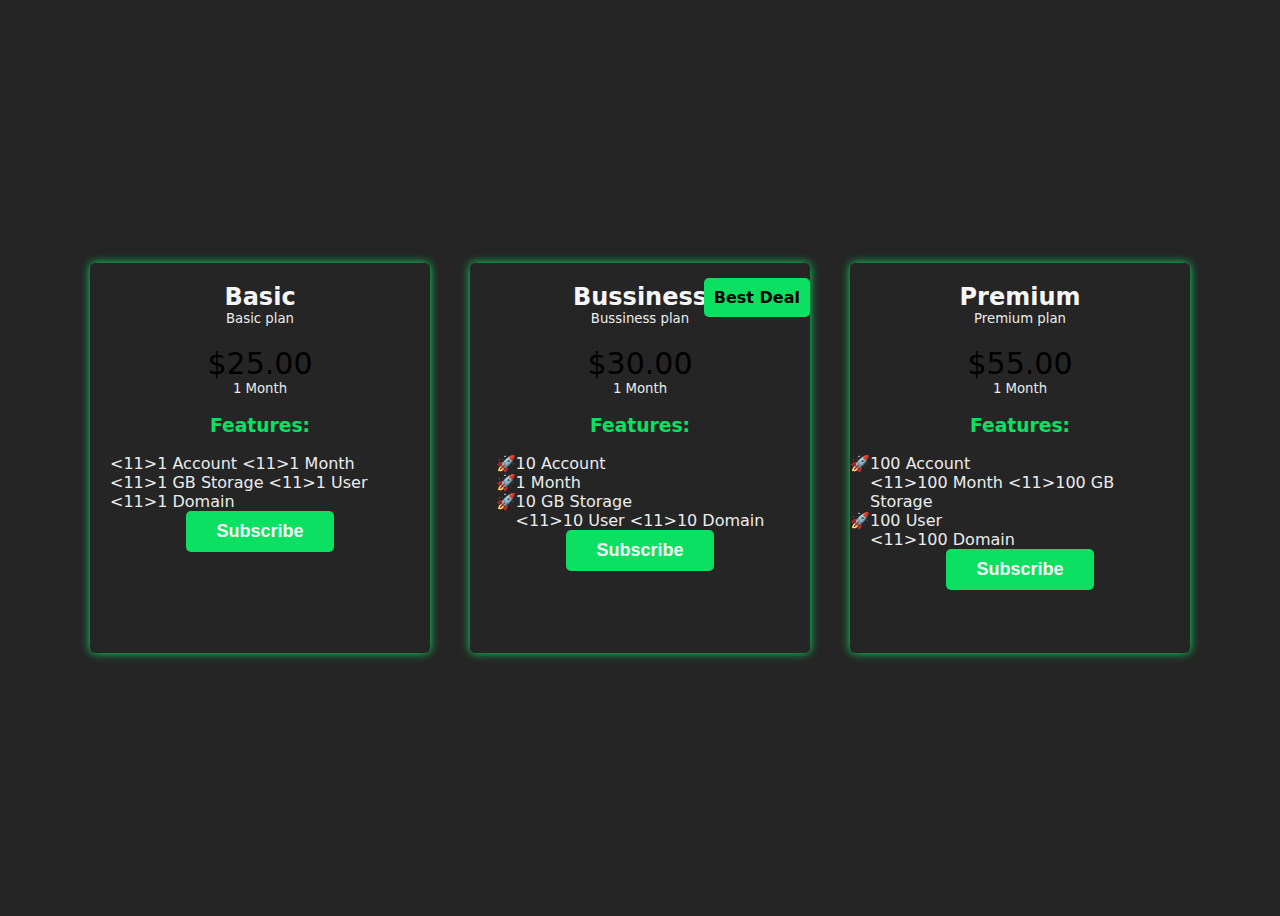
<file: cool/subscription card/index.html>
<!DOCTYPE html>
<html lang="en">

<head>
    <meta charset="UTF-8" />
    <meta name="viewport" content="width=device-width, initial-scale=1.0" />
    <link rel="stylesheet" href="style.css" />
    <title>Insta Pricing</title>
</head>

<body>
    <div class="pricing-card">
        <h2>Basic</h2>
        <h5>Basic plan</h5>
        <span class="price">$25.00</span>
        <h5>1 Month</h5>
        <h3>Features:</h3>
        <ul>
            <11>1 Account</11>
            <11>1 Month</11>
            <11>1 GB Storage</11>
            <11>1 User</11>
            <11>1 Domain</li>
        </ul>
        <button class="btn-primary">Subscribe</button>
    </div>
    <div class="pricing-card">
        <span class="label-best">Best Deal</span>
        <h2>Bussiness</h2>
        <h5>Bussiness plan</h5>
        <span class="price">$30.00</span>
        <h5>1 Month</h5>
        <h3>Features:</h3>
        <ul>
            <li>10 Account</li>
            <li>1 Month</li>
            <li>10 GB Storage</li>
            <11>10 User</li>
                <11>10 Domain</li>
        </ul>
        <button class="btn-primary">Subscribe</button>
    </div>
    <div class="pricing-card">
        <h2>Premium</h2>
        <h5>Premium plan</h5>
        <span class="price">$55.00</span>
        <h5>1 Month</h5>
        <h3>Features:</h3>
        <ul>
            <li>100 Account</li>
            <11>100 Month</li>
            <11>100 GB Storage</li>
            <li>100 User</li>
            <11>100 Domain</li>
        </ul>
        <button class="btn-primary">Subscribe</button>
    </div>
</body>

</html>
</file>
<file: cool/subscription card/style.css>
:root {
    --primary-color: #3f3ele;
    --secandary-color: #0be062;
    --third-color: #f5f5f5;
    --fourth-color: #252525;
    --fifth-color: #ebeded;
}
body {
    display: flex;
    flex-wrap: wrap;
    justify-content: center;
    align-items: center;
    min-height: 100vh;
    background-color: var(--fourth-color);
    font-family: system-ui, -apple-system, BlinkMacSystemFont, "Segoe UI", Roboto, Oxygen, Ubuntu, Cantarell, "Open Sans", "Helvetica Neue", sans-serif;
    
}

h2,
h5 {
    color: var(--third-color);
    margin: 0;
}
 h3 { color: var(--secandary-color);
}

h5 {color: var(--fifth-color);
        font-weight: 400;
}
.btn-primary { 
background: var(--secandary-color);
color: var(--third-color);
padding: 10px 30px;
border-radius: 5px;
text-decoration: none;
transition: 0.5s;
border: none; font-weight: 600;
font-size: 18px;
margin-top: 10p;
cursor: pointer;
}
btn-primary:hover {
background: var(--third-color);
color: var(--secandary-color);
 }
.pricing-card {
width: 300px;
height: 350px;
background: var(--primary-color);
border-radius: 5px;
box-shadow: 0 0px 10px var(--secandary-color);
margin: 20px;
padding: 20px;
transition: 0.5s;
position: relative;
overflow: hidden;
cursor: pointer; display: flex;
flex-direction: column;
align-items: center;
}
.pricing-card:hover {
transform: scale(1.05);
box-shadow: 0 0px 20px var(--secandary-color);
}
 .label-best {
background: var(--secandary-color);
border-radius: 5px 5px;
position: absolute;
top: 15px;
right: 0px;
padding: 10px;
font-weight: 600;
}
.price {
font-size: 30px;
color: var(-third-color);
margin-top: 20px;
}
ul {
list-style: none;
padding: 0;
margin: 0;
color: var(--fifth-color);
}
li::marker {
content:"🚀";
}
</file>
